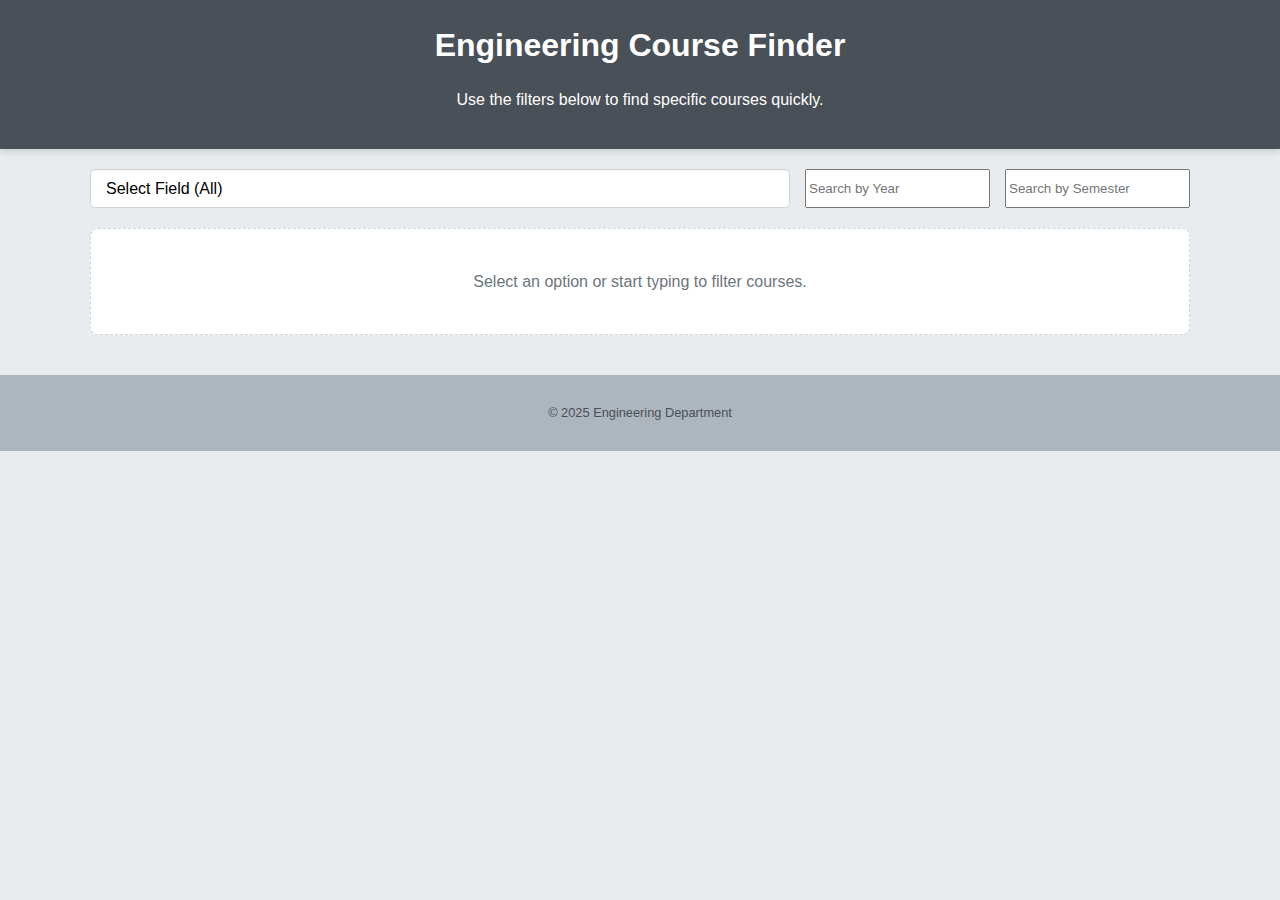
<file: finaldepartmentpage/index.html>
<!DOCTYPE html>
<html lang="en">
  <head>
    <meta charset="UTF-8" />
    <meta name="viewport" content="width=device-width, initial-scale=1.0" />
    <title>Department Course Finder Dashboard</title>
    <link rel="stylesheet" href="style.css" />
  </head>
  <body>
    <header>
      <h1>Engineering Course Finder</h1>
      <p>Use the filters below to find specific courses quickly.</p>
    </header>

    <main>
      <div class="filters-container">
        <!-- Changed from input to select/options -->
        <select id="filter-field">
          <option value="">Select Field (All)</option>
          <option value="Freshman (Common Courses)">
            Freshman (Common Courses)
          </option>
          <option value="Software Engineering">Software Engineering</option>
        </select>

        <input type="number" id="filter-year" placeholder="Search by Year " />
        <input
          type="number"
          id="filter-semester"
          placeholder="Search by Semester "
        />
      </div>

      <!-- Results will be displayed here dynamically -->
      <div id="results-container">
        <p class="no-results">
          Select an option or start typing to filter courses.
        </p>
      </div>
    </main>

    <footer>
      <p>&copy; 2025 Engineering Department</p>
    </footer>

    <!-- data.js file from previous response is required -->
    <script src="data.js"></script>
    <script src="script.js"></script>
  </body>
</html>
</file>
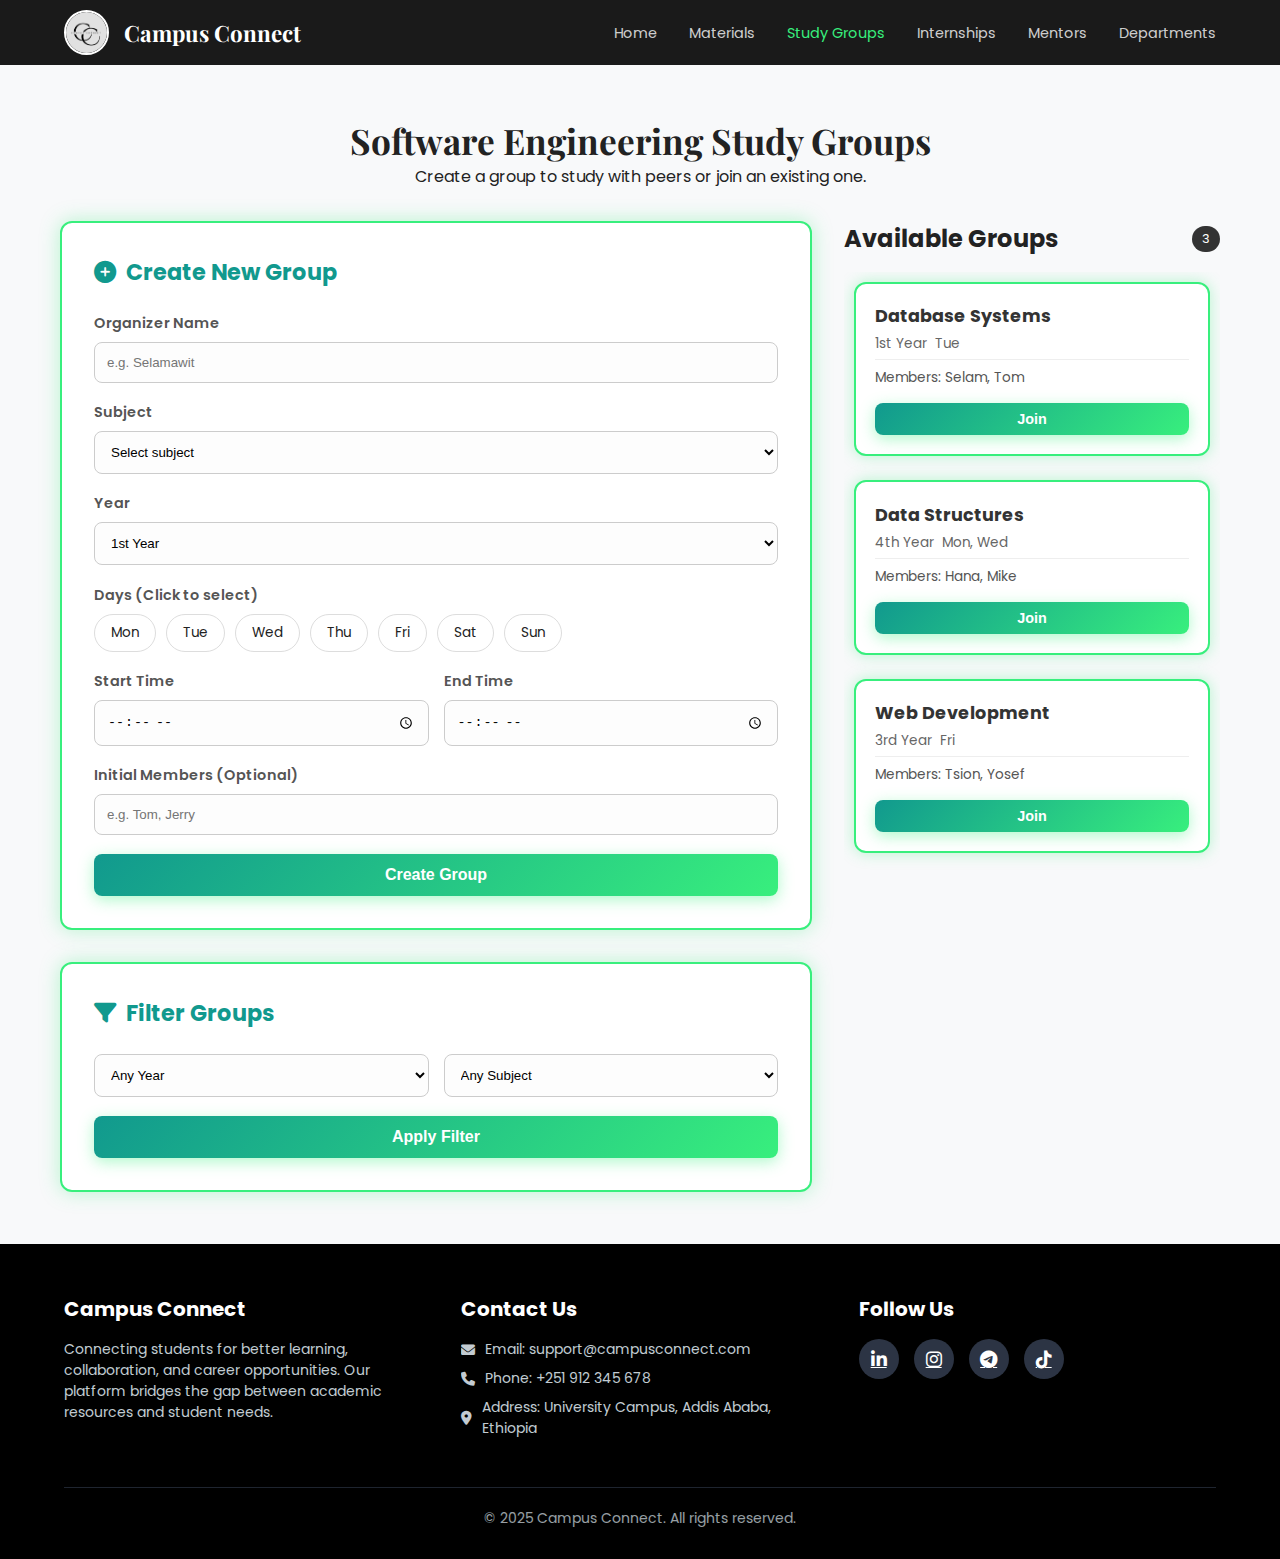
<file: 3,study_group.html>
<!DOCTYPE html>
<html lang="en">
<head>
  <meta charset="utf-8" />
  <meta name="viewport" content="width=device-width, initial-scale=1" />
  <title>Study Groups — Campus Connect</title>
  <link rel="stylesheet" href="https://cdnjs.cloudflare.com/ajax/libs/font-awesome/6.0.0/css/all.min.css">
  <link href="https://fonts.googleapis.com/css2?family=Playfair+Display:wght@700&family=Poppins:wght@300;400;500;600&display=swap" rel="stylesheet">
  <link rel="stylesheet" href="studygroup.css">
</head>
<body>

    <header>
        <nav class="navbar">
            <div class="logo-container">
                <!-- Ensure logo.png is in the folder -->
                <img src="pro logo-modified.png" alt="Campus Connect Logo" class="logo-img">
                <span class="logo-text">Campus Connect</span>
            </div>
            <ul class="nav-links">
                <li><a href="index.html">Home</a></li>
                <li><a href="materials.html">Materials</a></li>
                <li><a href="groups.html" class="active">Study Groups</a></li>
                <li><a href="internship.html">Internships</a></li>
                <li><a href="mentors.html">Mentors</a></li>
                <li><a href="department.html">Departments</a></li>
            </ul>
            <div class="hamburger">
                <i class="fas fa-bars"></i>
            </div>
        </nav>
    </header>

    <main class="main-content container">
        <div class="page-header">
            <h1>Software Engineering Study Groups</h1>
            <p>Create a group to study with peers or join an existing one.</p>
        </div>

        <div class="dashboard-grid">
            
            <!-- MAIN SECTION (Big Space): Forms -->
            <section class="main-form-section">
                
                <!-- 1. Create Group Form -->
                <div class="card form-card">
                    <h3><i class="fas fa-plus-circle"></i> Create New Group</h3>
                    <form id="create-group-form">
                        <div class="form-group">
                            <label>Organizer Name</label>
                            <input type="text" id="organizer" placeholder="e.g. Selamawit" required>
                        </div>
                        
                        <div class="form-group">
                            <label>Subject</label>
                            <select id="subject" required>
                                <option value="">Select subject</option>
                                <option value="Database Systems">Database Systems</option>
                                <option value="Data Structures">Data Structures</option>
                                <option value="Algorithms">Algorithms</option>
                                <option value="Web Development">Web Development</option>
                            </select>
                        </div>

                        <div class="form-group">
                            <label>Year</label>
                            <select id="year" required>
                                <option value="1st Year">1st Year</option>
                                <option value="2nd Year">2nd Year</option>
                                <option value="3rd Year">3rd Year</option>
                                <option value="4th Year">4th Year</option>
                            </select>
                        </div>
                        <div class="form-group">
                            <label>Days (Click to select)</label>
                            <div class="day-selector" id="day-selector">
                                <span class="day-btn" data-day="Mon">Mon</span>
                                <span class="day-btn" data-day="Tue">Tue</span>
                                <span class="day-btn" data-day="Wed">Wed</span>
                                <span class="day-btn" data-day="Thu">Thu</span>
                                <span class="day-btn" data-day="Fri">Fri</span>
                                <span class="day-btn" data-day="Sat">Sat</span>
                                <span class="day-btn" data-day="Sun">Sun</span>
                            </div>
                        </div>

                        <div class="form-row">
                            <div class="form-group">
                                <label>Start Time</label>
                                <input type="time" id="start-time" required>
                            </div>
                            <div class="form-group">
                                <label>End Time</label>
                                <input type="time" id="end-time" required>
                            </div>
                        </div>
                        
                         <div class="form-group">
                            <label>Initial Members (Optional)</label>
                            <input type="text" id="members" placeholder="e.g. Tom, Jerry">
                        </div>

                        <button type="submit">Create Group</button>
                    </form>
                </div>

                <!-- 2. Filter Form (Kept with main controls) -->
                <div class="card form-card">
                    <h3><i class="fas fa-filter"></i> Filter Groups</h3>
                    <div class="form-row">
                        <div class="form-group">
                            <select id="filter-year">
                                <option value="all">Any Year</option>
                                <option value="1st Year">1st Year</option>
                                <option value="2nd Year">2nd Year</option>
                                <option value="3rd Year">3rd Year</option>
                                <option value="4th Year">4th Year</option>
                            </select>
                        </div>
                        <div class="form-group">
                            <select id="filter-subject">
                                <option value="all">Any Subject</option>
                                <option value="Database Systems">Database Systems</option>
                                <option value="Data Structures">Data Structures</option>
                                <option value="Web Development">Web Development</option>
                            </select>
                        </div>
                    </div>
                    <button type="button" onclick="filterGroups()">Apply Filter</button>
                </div>
            </section>

            <!-- SIDEBAR (Small Space): List of Groups -->
            <aside class="sidebar-list">
                <div class="section-header-row">
                    <h2>Available Groups</h2>
                    <span class="badge-count" id="group-count">0</span>
                </div>

                <div id="groups-container">
                    <!-- Groups injected here -->
                </div>
            </aside>

        </div>
    </main>

    <footer>
    <div class="footer-container">
        <div class="footer-info">
            <h4>Campus Connect</h4>
            <p>Connecting students for better learning, collaboration, and career opportunities. Our platform bridges the gap between academic resources and student needs.</p>
        </div>
        
        <div class="contact-info">
            <h4>Contact Us</h4>
            <ul>
                <li><i class="fas fa-envelope"></i> Email: support@campusconnect.com</li>
                <li><i class="fas fa-phone"></i> Phone: +251 912 345 678</li>
                <li><i class="fas fa-map-marker-alt"></i> Address: University Campus, Addis Ababa, Ethiopia</li>
            </ul>
        </div>
        
        <div class="social-media">
            <h4>Follow Us</h4>
            <div class="social-icons">
                <a href="https://www.linkedin.com" target="_blank" class="social-icon">
                    <i class="fab fa-linkedin-in"></i>
                </a>
                <a href="https://www.instagram.com" target="_blank" class="social-icon">
                    <i class="fab fa-instagram"></i>
                </a>
                <a href="https://t.me" target="_blank" class="social-icon">
                    <i class="fab fa-telegram"></i>
                </a>
                <a href="https://www.tiktok.com" target="_blank" class="social-icon">
                    <i class="fab fa-tiktok"></i>
                </a>
            </div>
        </div>
    </div>
    
    <div class="copyright">
        <p>&copy; 2025 Campus Connect. All rights reserved.</p>
    </div>
  </footer>

    <script src="studygroup.js"></script>
</body>
</html>
</file>
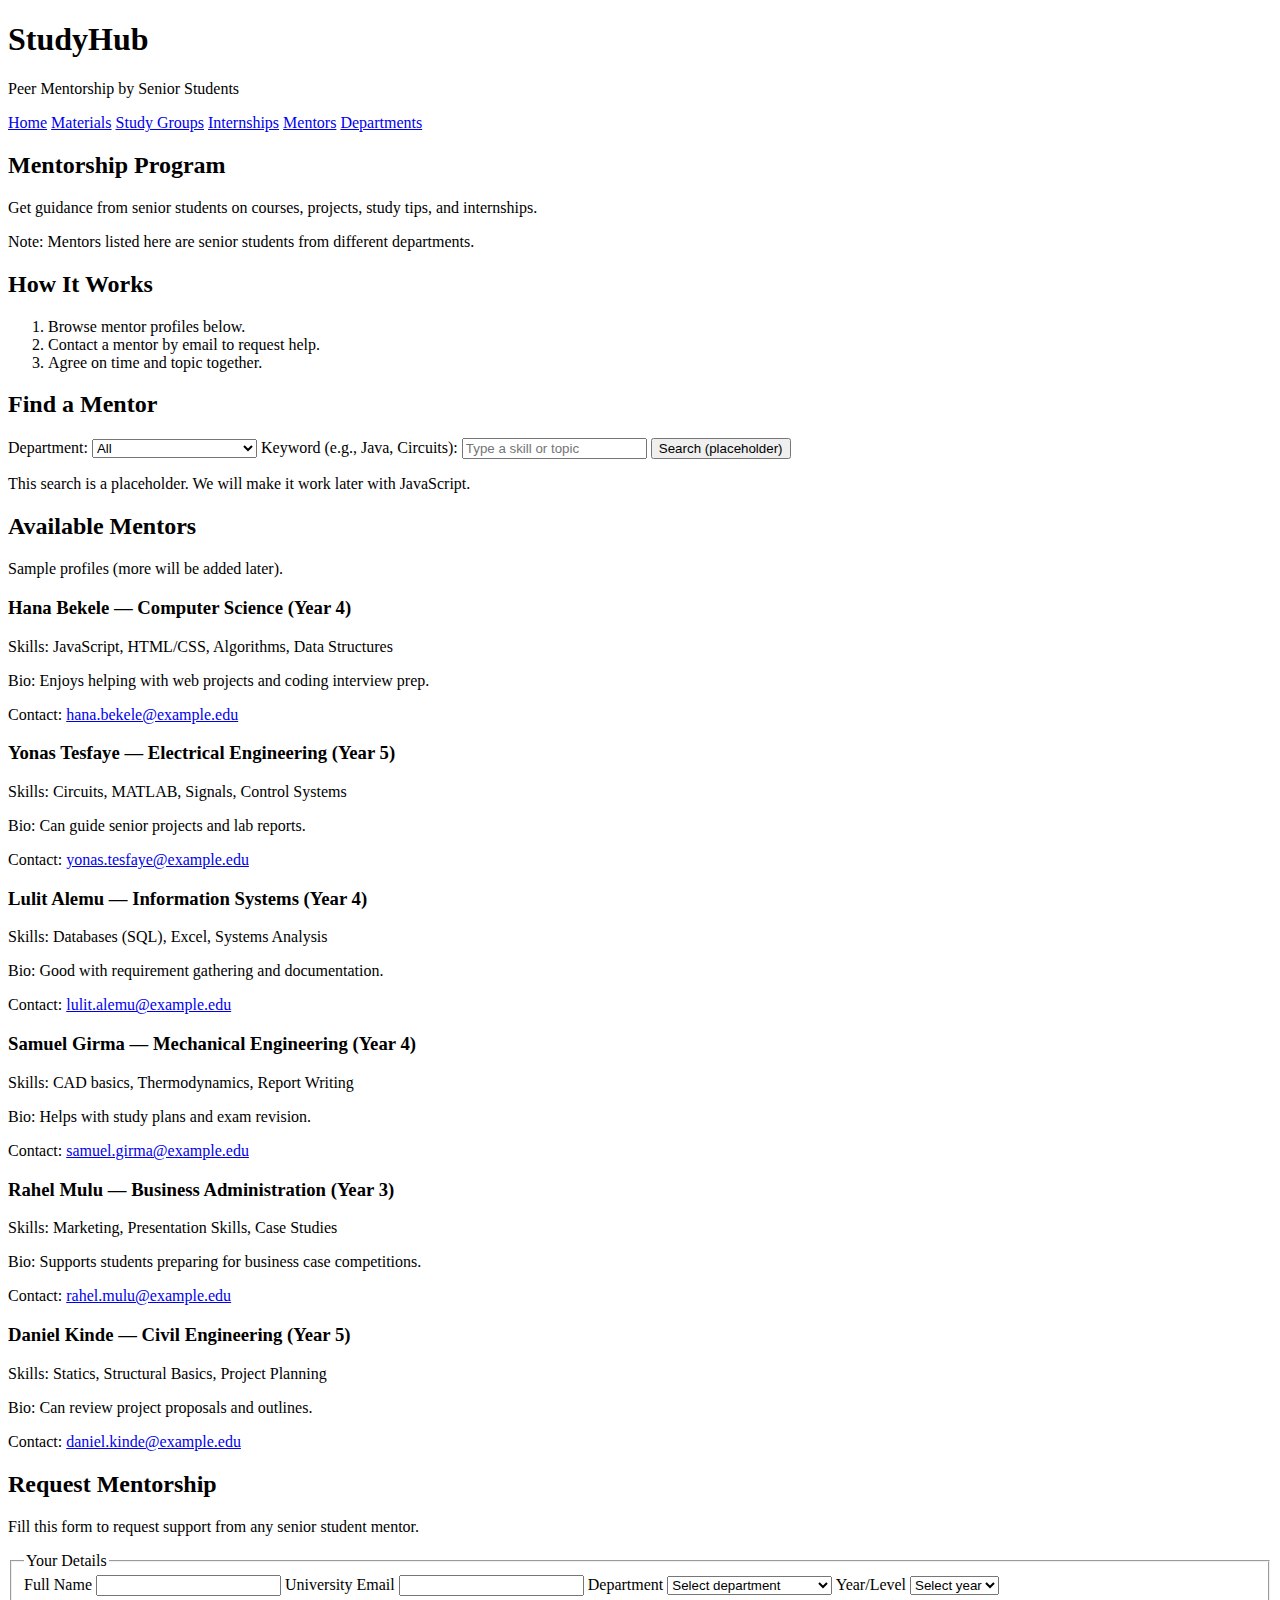
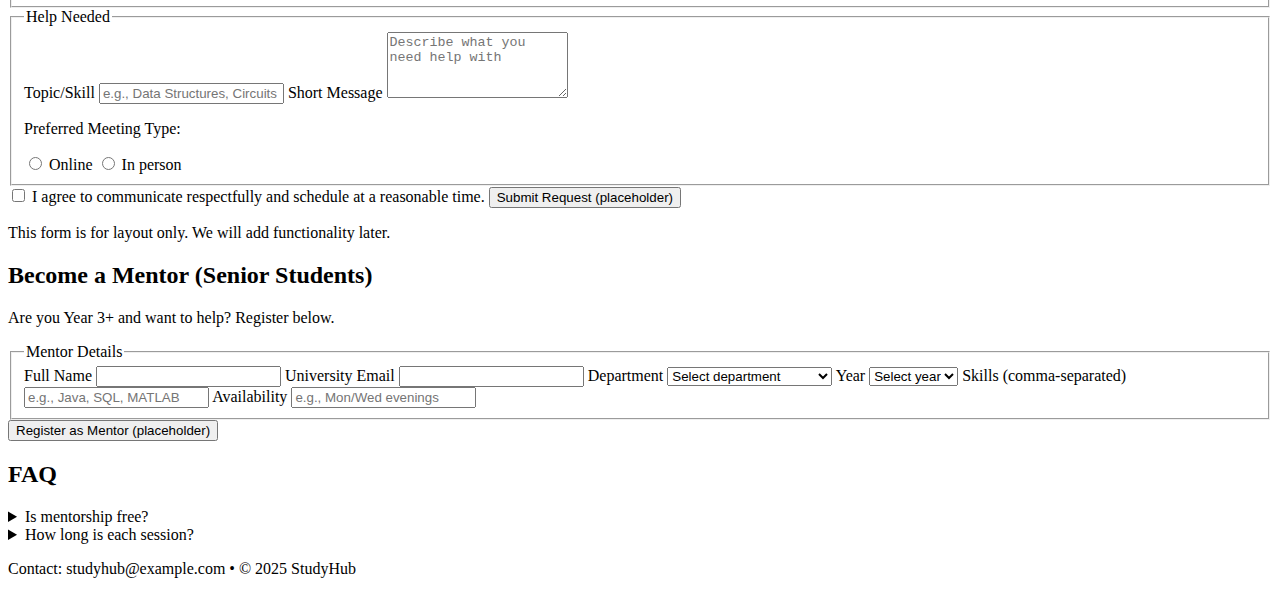
<file: 5.Mentorship_Page.html>
<!DOCTYPE html>
<html lang="en">
<head>
  <meta charset="utf-8" />
  <meta name="viewport" content="width=device-width, initial-scale=1" />
  <title>StudyHub — Mentorship</title>
  <meta name="description" content="Mentorship page for StudyHub. Senior students help juniors with courses, projects, and career prep." />
</head>
<body>
  <!-- Mentorship Page (HTML only; CSS/JS will be added later) -->
  <header>
    <h1>StudyHub</h1>
    <p>Peer Mentorship by Senior Students</p>

    <nav aria-label="Main navigation">
      <a href="index.html">Home</a>
      <a href="materials.html">Materials</a>
      <a href="groups.html">Study Groups</a>
      <a href="internships.html">Internships</a>
      <a href="mentors.html" aria-current="page">Mentors</a>
      <a href="departments.html">Departments</a>
    </nav>
  </header>

  <main>
    <!-- Intro -->
    <section id="intro">
      <h2>Mentorship Program</h2>
      <p>Get guidance from senior students on courses, projects, study tips, and internships.</p>
      <p>Note: Mentors listed here are senior students from different departments.</p>
    </section>

    <!-- How it works -->
    <section id="how-it-works">
      <h2>How It Works</h2>
      <ol>
        <li>Browse mentor profiles below.</li>
        <li>Contact a mentor by email to request help.</li>
        <li>Agree on time and topic together.</li>
      </ol>
    </section>

    <!-- Quick search placeholder (no JS yet) -->
    <section id="quick-search">
      <h2>Find a Mentor</h2>
      <form action="#" method="get">
        <label for="dept-filter">Department:</label>
        <select id="dept-filter" name="department">
          <option value="">All</option>
          <option value="cs">Computer Science</option>
          <option value="is">Information Systems</option>
          <option value="ee">Electrical Engineering</option>
          <option value="me">Mechanical Engineering</option>
          <option value="ba">Business Administration</option>
          <option value="ce">Civil Engineering</option>
        </select>

        <label for="topic-keyword">Keyword (e.g., Java, Circuits):</label>
        <input id="topic-keyword" name="q" type="search" placeholder="Type a skill or topic" />

        <button type="submit">Search (placeholder)</button>
      </form>
      <p>This search is a placeholder. We will make it work later with JavaScript.</p>
    </section>

    <!-- Mentor list -->
    <section id="mentor-list">
      <h2>Available Mentors</h2>
      <p>Sample profiles (more will be added later).</p>

      <article>
        <h3>Hana Bekele — Computer Science (Year 4)</h3>
        <p>Skills: JavaScript, HTML/CSS, Algorithms, Data Structures</p>
        <p>Bio: Enjoys helping with web projects and coding interview prep.</p>
        <p>Contact: <a href="mailto:hana.bekele@example.edu">hana.bekele@example.edu</a></p>
      </article>

      <article>
        <h3>Yonas Tesfaye — Electrical Engineering (Year 5)</h3>
        <p>Skills: Circuits, MATLAB, Signals, Control Systems</p>
        <p>Bio: Can guide senior projects and lab reports.</p>
        <p>Contact: <a href="mailto:yonas.tesfaye@example.edu">yonas.tesfaye@example.edu</a></p>
      </article>

      <article>
        <h3>Lulit Alemu — Information Systems (Year 4)</h3>
        <p>Skills: Databases (SQL), Excel, Systems Analysis</p>
        <p>Bio: Good with requirement gathering and documentation.</p>
        <p>Contact: <a href="mailto:lulit.alemu@example.edu">lulit.alemu@example.edu</a></p>
      </article>

      <article>
        <h3>Samuel Girma — Mechanical Engineering (Year 4)</h3>
        <p>Skills: CAD basics, Thermodynamics, Report Writing</p>
        <p>Bio: Helps with study plans and exam revision.</p>
        <p>Contact: <a href="mailto:samuel.girma@example.edu">samuel.girma@example.edu</a></p>
      </article>

      <article>
        <h3>Rahel Mulu — Business Administration (Year 3)</h3>
        <p>Skills: Marketing, Presentation Skills, Case Studies</p>
        <p>Bio: Supports students preparing for business case competitions.</p>
        <p>Contact: <a href="mailto:rahel.mulu@example.edu">rahel.mulu@example.edu</a></p>
      </article>

      <article>
        <h3>Daniel Kinde — Civil Engineering (Year 5)</h3>
        <p>Skills: Statics, Structural Basics, Project Planning</p>
        <p>Bio: Can review project proposals and outlines.</p>
        <p>Contact: <a href="mailto:daniel.kinde@example.edu">daniel.kinde@example.edu</a></p>
      </article>
    </section>

    <!-- Request mentorship form -->
    <section id="request-mentorship">
      <h2>Request Mentorship</h2>
      <p>Fill this form to request support from any senior student mentor.</p>

      <form action="#" method="post">
        <fieldset>
          <legend>Your Details</legend>
          <label for="req-name">Full Name</label>
          <input id="req-name" name="name" type="text" required />

          <label for="req-email">University Email</label>
          <input id="req-email" name="email" type="email" required />

          <label for="req-dept">Department</label>
          <select id="req-dept" name="department" required>
            <option value="">Select department</option>
            <option value="cs">Computer Science</option>
            <option value="is">Information Systems</option>
            <option value="ee">Electrical Engineering</option>
            <option value="me">Mechanical Engineering</option>
            <option value="ba">Business Administration</option>
            <option value="ce">Civil Engineering</option>
          </select>

          <label for="req-year">Year/Level</label>
          <select id="req-year" name="year" required>
            <option value="">Select year</option>
            <option>Year 1</option>
            <option>Year 2</option>
            <option>Year 3</option>
            <option>Year 4</option>
            <option>Year 5</option>
          </select>
        </fieldset>

        <fieldset>
          <legend>Help Needed</legend>
          <label for="req-topic">Topic/Skill</label>
          <input id="req-topic" name="topic" type="text" placeholder="e.g., Data Structures, Circuits" required />

          <label for="req-message">Short Message</label>
          <textarea id="req-message" name="message" rows="4" placeholder="Describe what you need help with" required></textarea>

          <p>Preferred Meeting Type:</p>
          <label><input type="radio" name="meet" value="online" required /> Online</label>
          <label><input type="radio" name="meet" value="in-person" /> In person</label>
        </fieldset>

        <label>
          <input type="checkbox" name="agree" required />
          I agree to communicate respectfully and schedule at a reasonable time.
        </label>

        <button type="submit">Submit Request (placeholder)</button>
      </form>
      <p>This form is for layout only. We will add functionality later.</p>
    </section>

    <!-- Become a mentor form -->
    <section id="become-mentor">
      <h2>Become a Mentor (Senior Students)</h2>
      <p>Are you Year 3+ and want to help? Register below.</p>

      <form action="#" method="post">
        <fieldset>
          <legend>Mentor Details</legend>
          <label for="m-name">Full Name</label>
          <input id="m-name" name="name" type="text" required />

          <label for="m-email">University Email</label>
          <input id="m-email" name="email" type="email" required />

          <label for="m-dept">Department</label>
          <select id="m-dept" name="department" required>
            <option value="">Select department</option>
            <option value="cs">Computer Science</option>
            <option value="is">Information Systems</option>
            <option value="ee">Electrical Engineering</option>
            <option value="me">Mechanical Engineering</option>
            <option value="ba">Business Administration</option>
            <option value="ce">Civil Engineering</option>
          </select>

          <label for="m-year">Year</label>
          <select id="m-year" name="year" required>
            <option value="">Select year</option>
            <option>Year 3</option>
            <option>Year 4</option>
            <option>Year 5</option>
          </select>

          <label for="m-skills">Skills (comma-separated)</label>
          <input id="m-skills" name="skills" type="text" placeholder="e.g., Java, SQL, MATLAB" required />

          <label for="m-availability">Availability</label>
          <input id="m-availability" name="availability" type="text" placeholder="e.g., Mon/Wed evenings" />
        </fieldset>

        <button type="submit">Register as Mentor (placeholder)</button>
      </form>
    </section>

    <!-- FAQ -->
    <section id="faq">
      <h2>FAQ</h2>
      <details>
        <summary>Is mentorship free?</summary>
        <p>Yes, it is peer support by senior students.</p>
      </details>
      <details>
        <summary>How long is each session?</summary>
        <p>Usually 30–60 minutes (decide with your mentor).</p>
      </details>
    </section>
  </main>

  <footer>
    <p>Contact: studyhub@example.com • © 2025 StudyHub</p>
  </footer>
</body>
</html>
</file>
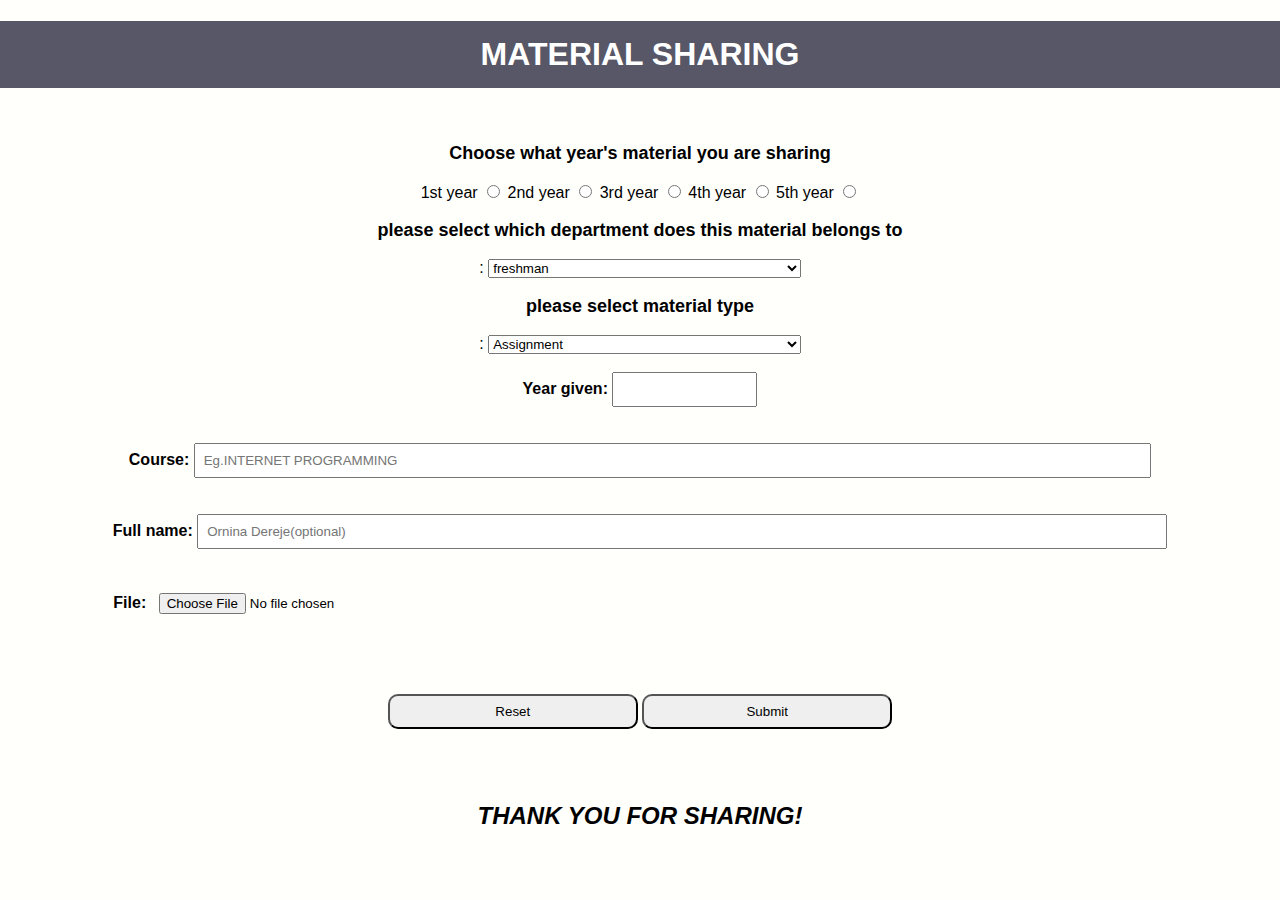
<file: material sharing.html>
<!DOCTYPE html>
<html lang="en">
    <head>
        <title>material sharing</title>
        <meta charset="UTF-8"/>
        <meta name="viewport" content="width=device-width, initial-scale=1.0"/>
    </head>
    <body style="background-color: rgb(255, 255, 252); 
    color: black ; 
    font-family: Arial, Helvetica, sans-serif; margin: 0;" >
     <h1 style="background-color:rgb(87, 87, 103); color:white; padding: 15px ;text-align: center;"><b>MATERIAL SHARING</b> </h1>   
<form style="text-align: center ; 
      padding: 15px;
      border-radius: 5px;
      margin-bottom: 20px;
      border: 0px solid #ddd;">
      <p style="font-size: large;"><strong>Choose what year's material you are sharing</strong> </p>
      <label>1st year</label>
<input type="radio" name="yearofstudy"/>
<label>2nd year</label>
<input type="radio" name="yearofstudy"/>
<label>3rd year</label>
<input type="radio" name="yearofstudy"/>
<label>4th year </label>
<input type="radio" name="yearofstudy"/>
<label>5th year</label>
<input type="radio" name="yearofstudy"/>
<br>
<p style="font-size: large;"><b>please select which department does this material belongs to</b></p>
<label for="dept">:</label>

<select style="width: 25%; height:10%;" id="dept" name="dept">
    <option value="freshman">freshman</option>
    <option value="Software">Software</option>
    <option value="Mechanical">Mechanical</option>
    <option value="ElectroMechanical">ElectroMechanical</option>
<option value="Chemical">Chemical</option>
<option value="Civil">Civil</option>
<option value="Electrical">Electrical</option>
<option value="Mining">Mining</option>
<option value="Enviromental">Enviromental</option>
<option value="Architecture">Architecture</option>
<option value="Food Science">Food Science</option>
<option value="Biotechnology">Biotechnology</option>
<option value="Industrial Chemistry">Industrial Chemistry</option>
<option value="Geology">Geology</option>
</select>
<p style="font-size: large;"><b>please select material type</b></p>
<label for="dept">:</label>

<select style="width: 25%; height:10%;" id="materialtype" name="materialtype">
    <option value="Assignment">Assignment</option>
    <option value="Power point">Power point</option>
    <option value="Module">Module</option>
    <option value="Lab Activities">Lab Activities</option>
    <option value="Quiz">Quiz</option>
    <option value="Mid">Mid</option>
<option value="Class test">Class test</option>
<option value="Final Exam">Final Exam</option>
<option value="Reference">Reference</option>
</select>
<br>
<div>
        <br>
        <label for="yeargiven"><b>Year given:</b></label>
        <input style="padding: 8px; width:10%; text-align: left;" type="number" id="yeargiven" name="yeargiven" min="2012" max="2099" required/>
</div>
<br>

    <div>
        <br>
        <label for="materialtitle"><b>Course:</b> </label>
        <input style="padding: 8px;width:75%;" type="text" ip="materialtitle" placeholder="Eg.INTERNET PROGRAMMING" required />
    </div>
    <br>
    <br>
     <div>
        <label for="fulln"><b>Full name: </b></label>
        <input style="padding: 8px;width:76%;" type="text" ip="fulln" placeholder="Ornina Dereje(optional)" />
        </div>
        <br>
        <br>
        <div>
        <label for="file"><b>File:</b> </label>
        <input style="padding: 8px;width:80%; height: 20%;" type="file" ip="file" name="file" placeholder="Upload your file here" required/>
        </div>
        <br>
        <br>
        <br>
        <br>
        <div>
            <input style="border-radius: 10px; text-align:center; padding: 8px;width:20%;" type="reset"/>
             <input style="border-radius: 10px; text-align:center; padding: 8px;width:20%;" type="submit"/>
        </div>

</form>
<br>

<h2 style="text-align: center; "><i>THANK YOU FOR SHARING!</i></iTHANK></h2>
    
</html>
</file>
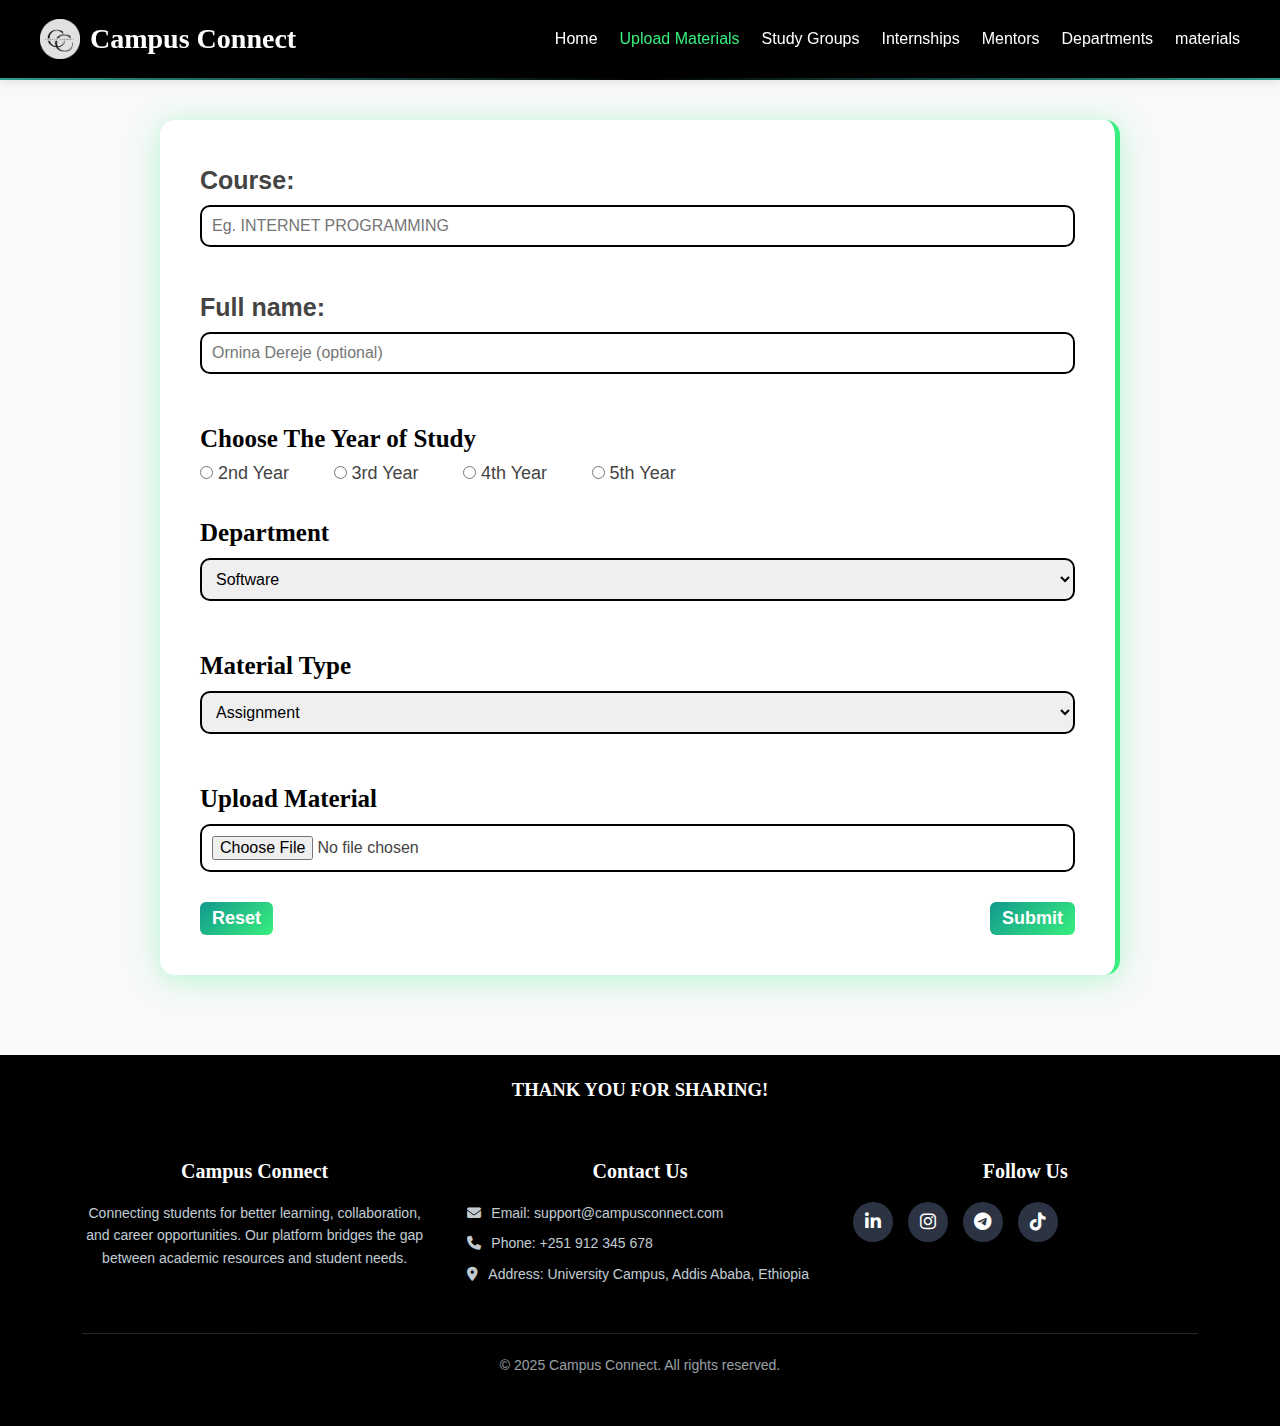
<file: materials.html>
<!DOCTYPE html>
<html lang="en">
<head>
    <meta charset="UTF-8">
    <meta name="viewport" content="width=device-width, initial-scale=1.0">
    <title>Campus Connect</title>
    
    <link rel="stylesheet" href="materialsharing.css">
    
    <link rel="preconnect" href="https://fonts.gstatic.com" crossorigin>
    <link href="https://fonts.googleapis.com/css2?family=Montserrat:ital,wght@0,100..900;1,100..900&display=swap" rel="stylesheet">
    <link rel="stylesheet" href="https://cdnjs.cloudflare.com/ajax/libs/font-awesome/6.5.1/css/all.min.css">
</head>
<body>

    <header>
        <nav class="navbar">
            <div class="logo">
                <img src="pro logo-modified.png" alt="Campus Connect Logo" class="logo-img">
                Campus Connect
            </div>
            
            <button class="burger-menu" id="burgerMenu">
                <i class="fas fa-bars"></i>
            </button>
            
            <ul class="nav-links" id="navLinks">
                <li><a href="index.html" >Home</a></li>
                <li><a href="materials.html" class="active"> Upload Materials</a></li>
                <li><a href="studygroup.html">Study Groups</a></li>
                <li><a href="internship.html">Internships</a></li>
                <li><a href="mentors.html">Mentors</a></li>
                <li><a href="department.html">Departments</a></li>
                 <li><a href="submit.html">materials</a></li>
            </ul>
        </nav>
    </header>
    <section class="container">
        <div class="form-card">
            <div style="margin-bottom: 20px;">
                <label for="materialtitle"><b style="font-size: 25px;">Course:</b></label>
                <input type="text" id="materialtitle" placeholder="Eg. INTERNET PROGRAMMING" required class="input-box"/>
            </div>
            <div style="margin-bottom: 20px;">
                <label for="fulln"><b style="font-size: 25px;">Full name:</b></label>
                <input type="text" id="fulln" placeholder="Ornina Dereje (optional)" class="input-box"/>

            </div>
            <h2 class="section-title" style="font-size: 25px;">Choose The Year of Study</h2>
            <div class="year-options" style="margin-bottom: 20px;">
                <label><input type="radio" name="year" value="2nd"> 2nd Year</label>
                <label><input type="radio" name="year" value="3rd"> 3rd Year</label>
                <label><input type="radio" name="year" value="4th"> 4th Year</label>
                <label><input type="radio" name="year" value="5th"> 5th Year</label>
            </div>
            <h2 class="section-title" style="font-size: 25px;">Department</h2>
            <select id="department" class="input-box" style="margin-bottom: 20px;">
                <option>Software</option>
            </select>
            <h2 class="section-title" style="font-size: 25px;">Material Type</h2>
            <select id="type" class="input-box" style="margin-bottom: 20px;">
                <option value="Assignment">Assignment</option>
                <option value="Power point">Power point</option>
                <option value="Module">Module</option>
                <option value="Lab Activities">Lab Activities</option>
                <option value="Quiz">Quiz</option>
                <option value="Mid">Mid</option>
                <option value="Class test">Class test</option>
                <option value="Final Exam">Final Exam</option>
                <option value="Reference">Reference</option>
            </select>
            <h2 class="section-title" style="font-size: 25px;">Upload Material</h2>
            <input type="file" id="file" class="file-input" style="margin-bottom: 30px;">
            <div class="button-group">
                <button type="reset" class="btn reset">Reset</button>
                <button type="button" class="btn submit" onclick="window.location.href='submit.html'">
  Submit
</button>



            </div>
        </div>
    </section>
    <div class="share">
        <h3 class="thanks">THANK YOU FOR SHARING!</h3>
          <footer>
    <div class="footer-container">
        <div class="footer-info">
            <h4>Campus Connect</h4>
            <p>Connecting students for better learning, collaboration, and career opportunities. Our platform bridges the gap between academic resources and student needs.</p>
        </div>
        
        <div class="contact-info">
            <h4>Contact Us</h4>
            <ul>
                <li><i class="fas fa-envelope"></i> Email: support@campusconnect.com</li>
                <li><i class="fas fa-phone"></i> Phone: +251 912 345 678</li>
                <li><i class="fas fa-map-marker-alt"></i> Address: University Campus, Addis Ababa, Ethiopia</li>
            </ul>
        </div>
        
        <div class="social-media">
            <h4>Follow Us</h4>
            <div class="social-icons">
                <a href="https://www.linkedin.com" target="_blank" class="social-icon">
                    <i class="fab fa-linkedin-in"></i>
                </a>
                <a href="https://www.instagram.com" target="_blank" class="social-icon">
                    <i class="fab fa-instagram"></i>
                </a>
                <a href="https://t.me" target="_blank" class="social-icon">
                    <i class="fab fa-telegram"></i>
                </a>
                <a href="https://www.tiktok.com" target="_blank" class="social-icon">
                    <i class="fab fa-tiktok"></i>
                </a>
            </div>
        </div>
    </div>
    
    <div class="copyright">
        <p>&copy; 2025 Campus Connect. All rights reserved.</p>
    </div>
  </footer>
    </div>
    <script src="upload.js"></script>
    <script src="index.js"></script>
    <script src="search.js"></script>
</body>
</html>
</file>
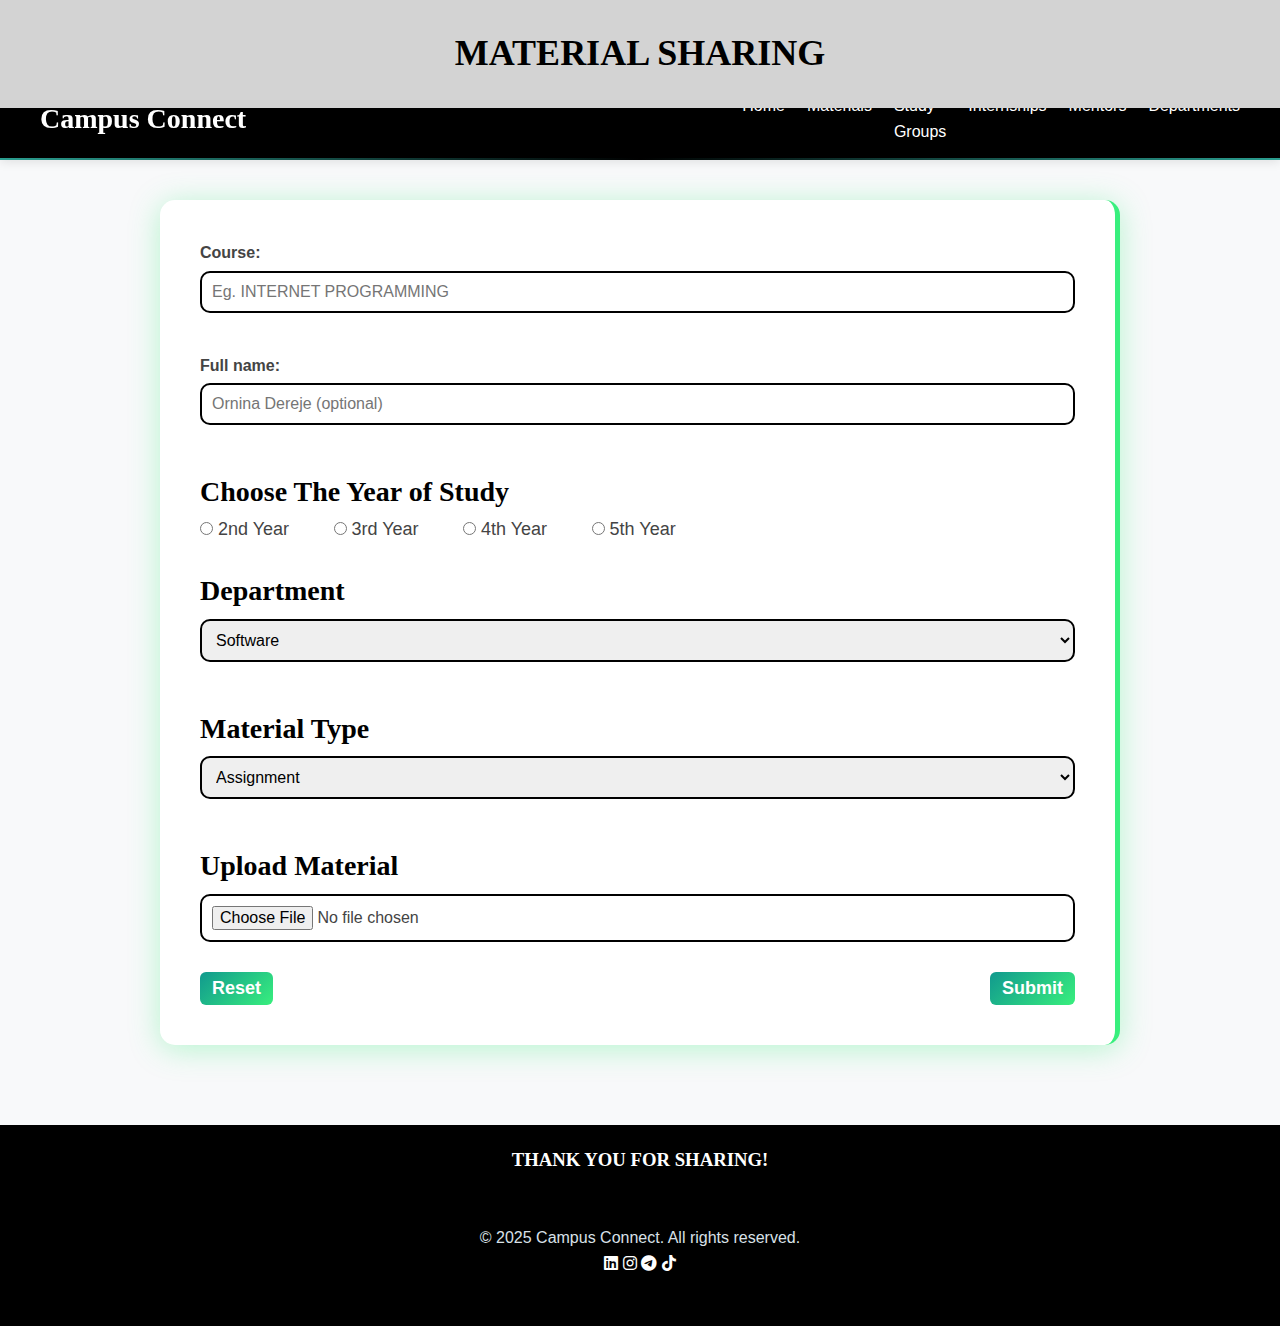
<file: materialsharing.html>
<!DOCTYPE html>
<html lang="en">
<head>
    <meta charset="UTF-8">
    <meta name="viewport" content="width=device-width, initial-scale=1.0">
    <title>Campus Connect</title>
    <link rel="stylesheet" href="materialsharing.css">
    <link rel="preconnect" href="https://fonts.gstatic.com" crossorigin>
    <link href="https://fonts.googleapis.com/css2?family=Montserrat:ital,wght@0,100..900;1,100..900&display=swap" rel="stylesheet">
    <link rel="stylesheet" href="https://cdnjs.cloudflare.com/ajax/libs/font-awesome/6.5.1/css/all.min.css">
</head>
<body>
    <nav class="navbar">
        <div class="logo">Campus Connect</div>
        <ul class="nav-links">
            <li><a href="#">Home</a></li>
            <li><a href="submit.html">Materials</a></li>
            <li><a href="#">Study <br> Groups</a></li>
            <li><a href="#">Internships</a></li>
            <li><a href="#">Mentors</a></li>
            <li><a href="#">Departments</a></li>
        </ul>
    </nav>
    <header class="page-title">
        <h1>MATERIAL SHARING</h1>
    </header>
    <section class="container">
        <div class="form-card">
            <div style="margin-bottom: 20px;">
                <label for="materialtitle"><b>Course:</b></label>
                <input type="text" id="materialtitle" placeholder="Eg. INTERNET PROGRAMMING" required class="input-box"/>
            </div>
            <div style="margin-bottom: 20px;">
                <label for="fulln"><b>Full name:</b></label>
                <input type="text" id="fulln" placeholder="Ornina Dereje (optional)" class="input-box"/>

            </div>
            <h2 class="section-title">Choose The Year of Study</h2>
            <div class="year-options" style="margin-bottom: 20px;">
                <label><input type="radio" name="year" value="2nd"> 2nd Year</label>
                <label><input type="radio" name="year" value="3rd"> 3rd Year</label>
                <label><input type="radio" name="year" value="4th"> 4th Year</label>
                <label><input type="radio" name="year" value="5th"> 5th Year</label>
            </div>
            <h2 class="section-title">Department</h2>
            <select id="department" class="input-box" style="margin-bottom: 20px;">
                <option>Software</option>
            </select>
            <h2 class="section-title">Material Type</h2>
            <select id="type" class="input-box" style="margin-bottom: 20px;">
                <option value="Assignment">Assignment</option>
                <option value="Power point">Power point</option>
                <option value="Module">Module</option>
                <option value="Lab Activities">Lab Activities</option>
                <option value="Quiz">Quiz</option>
                <option value="Mid">Mid</option>
                <option value="Class test">Class test</option>
                <option value="Final Exam">Final Exam</option>
                <option value="Reference">Reference</option>
            </select>
            <h2 class="section-title">Upload Material</h2>
            <input type="file" id="file" class="file-input" style="margin-bottom: 30px;">
            <div class="button-group">
                <button type="reset" class="btn reset">Reset</button>
                <button type="submit" class="btn submit">Submit</button>
            </div>
        </div>
    </section>
    <div class="share">
        <h3 class="thanks">THANK YOU FOR SHARING!</h3>
        <footer class="footer">
            <p>&copy; 2025 Campus Connect. All rights reserved.</p>
            <div class="social">
                <a href="#"><i class="fab fa-linkedin"></i></a>
                <a href="#"><i class="fab fa-instagram"></i></a>
                <a href="#"><i class="fab fa-telegram"></i></a>
                <a href="#"><i class="fab fa-tiktok"></i></a>
            </div>
        </footer>
    </div>
    <script src="upload.js"></script>
</body>
</html>
</file>
<file: finaldepartmentpage/style.css>
body {
    font-family: 'Segoe UI', Tahoma, Geneva, Verdana, sans-serif;
    background-color: #e9ecef;
    margin: 0;
    padding: 0;
    line-height: 1.6;
    color: #333;
}

header {
    background-color: #495057;
    color: white;
    padding: 20px 0;
    text-align: center;
    box-shadow: 0 4px 6px rgba(0, 0, 0, 0.1);
}

h1 {
    margin: 0;
}

main {
    max-width: 1100px;
    margin: 20px auto;
    padding: 0 20px;
}

.filters-container {
    display: flex;
    gap: 15px;
    margin-bottom: 20px;
    justify-content: center;
}

/* Unified styling for both input and select */
.filters-container input[type="text"],
.filters-container select { 
    padding: 10px 15px;
    border: 1px solid #ced4da;
    border-radius: 5px;
    flex: 1;
    font-size: 1em;
    box-shadow: inset 0 1px 2px rgba(0, 0, 0, 0.05);
    background-color: white;
    appearance: none; /* Removes default OS styling for select */
    cursor: pointer;
}

.filters-container input[type="text"]:focus,
.filters-container select:focus {
    outline: none;
    border-color: #6c757d;
    box-shadow: 0 0 0 0.2rem rgba(108, 117, 125, 0.25);
}

/* Results Display Styling (rest of CSS remains the same) */
.course-card {
    background: #fff;
    border: 1px solid #ddd;
    border-radius: 8px;
    padding: 15px;
    margin-bottom: 15px;
    box-shadow: 0 2px 5px rgba(0, 0, 0, 0.05);
}

.course-header {
    font-weight: bold;
    color: #495057;
    margin-bottom: 10px;
    border-bottom: 1px solid #eee;
    padding-bottom: 10px;
}

.course-item-row {
    display: flex;
    justify-content: space-between;
    align-items: center;
    padding: 8px 0;
    border-bottom: 1px solid #f8f9fa;
}

.course-item-row:last-child {
    border-bottom: none;
}

.course-item-row span {
    flex: 1;
    padding: 0 5px;
}

.course-item-row .code { flex: 0.8; font-weight: 500; }
.course-item-row .title { flex: 3; color: #000; }
.course-item-row .credits { flex: 0.5; text-align: center; }
.course-item-row .prereq { flex: 1.5; color: #6c757d; font-size: 0.9em;}

.no-results {
    text-align: center;
    color: #6c757d;
    padding: 40px;
    background: #fff;
    border-radius: 8px;
    border: 1px dashed #ced4da;
}

footer {
    text-align: center;
    margin-top: 40px;
    padding: 15px 0;
    background-color: #adb5bd;
    font-size: 0.8em;
    color: #495057;
}
</file>
<file: materialsharing.css>
* {
            margin: 0;
            padding: 0;
            box-sizing: border-box;
        }
body {
            font-family: 'Poppins', sans-serif;
            color: #444;
            background-color: #f8f9fa;
            line-height: 1.6;
            padding-top: 80px;
        }
        
        h1, h2, h3, h4, h5, h6 {
            font-family: 'Cormorant Garamond', serif;
            font-weight: 600;
        }
        
        a {
            text-decoration: none;
            color: inherit;
        }
        
        ul {
            list-style: none;
        }
        
        header {
            position: fixed;
            top: 0;
            left: 0;
            width: 100%;
            z-index: 1000;
        }
        
        .navbar {
            background-color: black;
            height: 80px;
            color: white;
            padding: 0 40px;
            display: flex;
            align-items: center;
            justify-content: space-between;
            position: relative;
            box-shadow: 0 2px 10px rgba(0, 0, 0, 0.1);
            border-bottom: 2px solid transparent;
            background-image: linear-gradient(black, black), 
                              linear-gradient(90deg, #2A9D8F, #000000, #2A9D8F);
            background-origin: border-box;
            background-clip: padding-box, border-box;
            animation: borderShine 3s infinite linear;
        }
        
        .logo {
            display: flex;
            align-items: center;
            gap: 10px;
            font-family: 'Cormorant Garamond', serif;
            font-size: 28px;
            font-weight: 600;
            z-index: 1001;
        }
        
        .logo-img {
            height: 40px;
            width: auto;
        }
        
        .nav-links {
            display: flex;
            gap: 22px;
        }
        
        .nav-links a {
            font-family: 'Poppins', sans-serif;
            font-size: 16px;
            transition: color 0.3s ease;
            padding: 8px 0;
            position: relative;
        }
        .nav-links a.active { color: #38ef7d; }
        .nav-links a:hover {
            color: #2A9D8F;
        }
        
        .nav-links a:active {
            font-weight: bold;
            text-decoration: underline;
            text-decoration-color: #2A9D8F;
        }
        
        .burger-menu {
            display: none;
            background: none;
            border: none;
            color: white;
            font-size: 28px;
            cursor: pointer;
            z-index: 1001;
            padding: 5px;
        }

.page-title {
    background:lightgray;
    padding: 25px 0;
    text-align: center;
    color: black;
}

.page-title h1 {
    color: black;
    font-size: 36px;
    font-weight: bold;
    background-color: lightgrey;
}

.container {
    display: flex;
    justify-content: center;
    padding: 40px;
}

.form-card {
    background: white;
    width: 80%;
    padding: 40px;
    border-radius: 15px;
    border: black;
    box-shadow: 0 4px 30px rgba(56, 239, 125, 0.35);
    border-right: 5px solid #38ef7d;

}

.section-title {
    font-size: 28px;
    color:  black;
    margin-top: 25px;
}

.input-box, .file-input {
    width: 100%;
    padding: 10px;
    border: 2px solid black;
    border-radius: 10px;
    margin: 5px 0 20px 0;
    font-size: 16px;
}

.year-options label {
    margin-right: 40px;
    font-size: 18px;
}

.btn{
    background: linear-gradient(135deg, #11998e 0%, #38ef7d 100%);
    color: white;
    padding: 6px 12px ;
    font-size: 18px;
    border: none;
    border-radius: 10px;
    cursor: pointer;
    text-decoration: none;
    border-radius: 6px;
    font-weight: 600;
    transition: 0.3s;
}
.btn.reset{
    margin-right: 20px;
}
.button-group{
    display: flex;
    justify-content: space-between;

}
.button-group :hover {
    background:white;
    color: #11998e;
    border: 1px solid black;
    font-weight:  700;
}
.materials-box {
    background: white;
    padding: 30px;
    border-radius: 12px;
    width: 80%;
    margin: auto;
    font-size: 20px;
}
.share{
    background: black;
    color: white;
    text-align: center;
    padding: 20px;
    margin-top: 40px;

}
.social i{
    color: white !important;
}
 footer {
            background-color: black;
            color: #D9E1E8;
            padding: 50px 0 30px;
        }
        
        .footer-container {
            width: 90%;
            max-width: 1200px;
            margin: 0 auto;
            display: flex;
            justify-content: space-between;
            align-items: flex-start;
            flex-wrap: wrap;
            gap: 40px;
        }
        
        .footer-info {
            flex: 1;
            min-width: 250px;
        }
        
        .footer-info h4 {
            color: white;
            margin-bottom: 15px;
            font-size: 20px;
        }
        
        .footer-info p {
            margin-bottom: 15px;
            font-size: 14px;
            opacity: 0.9;
        }
        
        .contact-info {
            flex: 1;
            min-width: 250px;
        }
        
        .contact-info h4 {
            color: white;
            margin-bottom: 15px;
            font-size: 20px;
        }
        
        .contact-info ul {
            padding: 0;
        }
        
        .contact-info li {
            margin: 8px 0;
            font-size: 14px;
            opacity: 0.9;
            display: flex;
            align-items: center;
            gap: 10px;
        }
        
        .social-media {
            flex: 1;
            min-width: 200px;
        }
        
        .social-media h4 {
            color: white;
            margin-bottom: 15px;
            font-size: 20px;
        }
        
        .social-icons {
            display: flex;
            gap: 15px;
            flex-wrap: wrap;
        }
        
        .social-icon {
            display: inline-flex;
            align-items: center;
            justify-content: center;
            width: 40px;
            height: 40px;
            background-color: #2c3444;
            border-radius: 50%;
            color: white;
            font-size: 18px;
            transition: all 0.3s ease;
        }
        
        .social-icon:hover {
            background-color: #2A9D8F;
            transform: translateY(-3px);
        }
        
        .copyright {
            text-align: center;
            margin-top: 40px;
            padding-top: 20px;
            border-top: 1px solid #2c3444;
            width: 90%;
            max-width: 1200px;
            margin-left: auto;
            margin-right: auto;
            font-size: 14px;
            opacity: 0.7;
        }
</file>
<file: studygroup.css>
/* --- 1. Variables & Reset --- */
:root {
    --bg-body: #f8f9fa;
    --bg-card: #ffffff;
    --text-main: #222222;
    /* The Campus Connect Green */
    --accent-gradient: linear-gradient(135deg, #11998e 0%, #38ef7d 100%);
    --accent-solid: #38ef7d; 
    --glow-color: rgba(56, 239, 125, 0.35); /* Stronger Green Glow */
    
    --font-head: 'Playfair Display', serif;
    --font-body: 'Poppins', sans-serif;
}

* { margin: 0; padding: 0; box-sizing: border-box; }
body { background-color: var(--bg-body); color: var(--text-main); font-family: var(--font-body); }

/* --- 2. Navbar --- */
.navbar {
    display: flex; justify-content: space-between; align-items: center;
    padding: 10px 5%; background: #1a1a1a; 
    color: white; position: sticky; top: 0; z-index: 100;
}
.logo-container { display: flex; align-items: center; gap: 15px; }
.logo-img { height: 45px; width: 45px; border-radius: 50%; border: 2px solid white; object-fit: cover; }
.logo-text { font-family: var(--font-head); font-size: 1.4rem; font-weight: 700; }
.nav-links { display: flex; gap: 2rem; list-style: none; }
.nav-links a { color: rgba(255,255,255,0.8); text-decoration: none; transition: 0.3s; font-size: 0.9rem; }
.nav-links a:hover, .nav-links a.active { color: #38ef7d; }
.hamburger { display: none; color: white; font-size: 1.5rem; }

/* --- 3. Layout Grid (The Big Change) --- */
.container { max-width: 1200px; margin: 0 auto; padding: 20px; }
.page-header { margin: 2rem 0; text-align: center; }
.page-header h1 { font-family: var(--font-head); font-size: 2.2rem; }

.dashboard-grid {
    display: grid;
    /* Main (Form) gets 2 parts, Sidebar (List) gets 1 part */
    grid-template-columns: 2fr 1fr; 
    gap: 2rem;
    align-items: start;
}

/* --- 4. Glowing Boxes (The Design Request) --- */
.card {
    background: var(--bg-card);
    padding: 2rem;
    border-radius: 12px;
    margin-bottom: 2rem;
    /* HERE IS THE GREEN GLOW FOR FORMS */
    border: 2px solid #38ef7d;
    box-shadow: 0 0 20px var(--glow-color);
}

.form-card h3 { font-size: 1.4rem; margin-bottom: 1.5rem; color: #11998e; display: flex; align-items: center; gap: 10px; }

.form-group { margin-bottom: 1.2rem; }
.form-group label { display: block; font-size: 0.9rem; color: #555; margin-bottom: 8px; font-weight: 600; }
.form-row { display: grid; grid-template-columns: 1fr 1fr; gap: 15px; }

input, select {
    width: 100%; padding: 12px;
    border: 1px solid #ccc; border-radius: 8px;
    background: #fdfdfd; outline: none; transition: 0.3s;
}
input:focus, select:focus { border-color: var(--accent-solid); background: #fff; box-shadow: 0 0 5px var(--glow-color); }

/* Day Selector Buttons */
.day-selector { display: flex; flex-wrap: wrap; gap: 10px; }
.day-btn {
    font-size: 0.85rem; padding: 8px 16px;
    border: 1px solid #ddd; border-radius: 20px;
    cursor: pointer; transition: 0.2s; background: white;
}
.day-btn:hover { border-color: #38ef7d; color: #38ef7d; }
.day-btn.selected {
    background: var(--accent-solid); color: white; border-color: var(--accent-solid);
    box-shadow: 0 0 10px var(--glow-color);
}

/* --- 5. Buttons (ALL GREEN) --- */
/* Merged styles so ALL buttons look the same */
button {
    background: var(--accent-gradient); 
    color: white; border: none;
    padding: 12px; width: 100%; border-radius: 8px;
    font-weight: 600; cursor: pointer; transition: transform 0.2s;
    font-size: 1rem;
    box-shadow: 0 4px 15px rgba(56, 239, 125, 0.4); /* Button Shadow */
}
button:hover { opacity: 0.95; transform: translateY(-2px); }

/* --- 6. Results List (Sidebar Style) --- */
.section-header-row {
    display: flex; justify-content: space-between; align-items: center; margin-bottom: 1rem;
}
.badge-count { background: #333; color: white; padding: 4px 10px; border-radius: 20px; font-size: 0.8rem; }

/* Scrollable list so it fits in the sidebar */
#groups-container {
    max-height: 800px;
    overflow-y: auto;
    padding: 10px; /* Space for shadow */
}
.group-card {
    background: white; border-radius: 12px; padding: 1.2rem;
    margin-bottom: 1.5rem;
    display: flex; flex-direction: column; gap: 10px;
    
    /* HERE IS THE GREEN GLOW FOR LIST ITEMS */
    border: 2px solid #38ef7d;
    box-shadow: 0 0 15px var(--glow-color);
    transition: transform 0.2s;
}

.group-card:hover { transform: translateY(-3px); }

.group-info h4 { font-size: 1.1rem; margin-bottom: 5px; font-weight: 700; color: #333; }
.group-meta { font-size: 0.85rem; color: #666; display: flex; flex-wrap: wrap; gap: 8px; align-items: center; }
.group-members { font-size: 0.85rem; color: #555; border-top: 1px solid #eee; padding-top: 8px; margin-top: 5px; }

/* Make the Join button slightly smaller for the list */
.btn-join {
    padding: 8px; font-size: 0.9rem; margin-top: 5px;
}

/* Responsive */
@media (max-width: 768px) {
    .dashboard-grid { grid-template-columns: 1fr; }
    .nav-links { display: none; }
    .hamburger { display: block; }
}
 footer {
            background-color: black;
            color: #D9E1E8;
            padding: 50px 0 30px;
        }
        
        .footer-container {
            width: 90%;
            max-width: 1200px;
            margin: 0 auto;
            display: flex;
            justify-content: space-between;
            align-items: flex-start;
            flex-wrap: wrap;
            gap: 40px;
        }
        
        .footer-info {
            flex: 1;
            min-width: 250px;
        }
        
        .footer-info h4 {
            color: white;
            margin-bottom: 15px;
            font-size: 20px;
        }
        
        .footer-info p {
            margin-bottom: 15px;
            font-size: 14px;
            opacity: 0.9;
        }
        
        .contact-info {
            flex: 1;
            min-width: 250px;
        }
        
        .contact-info h4 {
            color: white;
            margin-bottom: 15px;
            font-size: 20px;
        }
        
        .contact-info ul {
            padding: 0;
        }
        
        .contact-info li {
            margin: 8px 0;
            font-size: 14px;
            opacity: 0.9;
            display: flex;
            align-items: center;
            gap: 10px;
        }
        
        .social-media {
            flex: 1;
            min-width: 200px;
        }
        
        .social-media h4 {
            color: white;
            margin-bottom: 15px;
            font-size: 20px;
        }
        
        .social-icons {
            display: flex;
            gap: 15px;
            flex-wrap: wrap;
        }
        
        .social-icon {
            display: inline-flex;
            align-items: center;
            justify-content: center;
            width: 40px;
            height: 40px;
            background-color: #2c3444;
            border-radius: 50%;
            color: white;
            font-size: 18px;
            transition: all 0.3s ease;
        }
        
        .social-icon:hover {
            background-color: #2A9D8F;
            transform: translateY(-3px);
        }
        
        .copyright {
            text-align: center;
            margin-top: 40px;
            padding-top: 20px;
            border-top: 1px solid #2c3444;
            width: 90%;
            max-width: 1200px;
            margin-left: auto;
            margin-right: auto;
            font-size: 14px;
            opacity: 0.7;
        }
        
        @media (max-width: 992px) {
            .feature-container {
                grid-template-columns: repeat(auto-fit, minmax(280px, 1fr));
            }
            
            .hero h1 {
                font-size: 3.5rem;
            }
        }
        
        @media (max-width: 768px) {
            .navbar {
                padding: 0 20px;
                height: 70px;
            }
            
            body {
                padding-top: 70px;
            }
            
            .hero {
                height: calc(100vh - 70px);
                min-height: 450px;
            }
            
            .logo {
                font-size: 24px;
            }
            
            .burger-menu {
                display: block;
            }
            
            .nav-links {
                position: fixed;
                top: 70px;
                left: 0;
                width: 100%;
                background-color: rgba(0, 0, 0, 0.95);
                flex-direction: column;
                align-items: center;
                padding: 20px 0;
                gap: 0;
                transform: translateY(-100%);
                opacity: 0;
                visibility: hidden;
                transition: all 0.3s ease;
                box-shadow: 0 10px 20px rgba(0,0,0,0.2);
                z-index: 1000;
            }
            
            .nav-links.active {
                transform: translateY(0);
                opacity: 1;
                visibility: visible;
            }
            
            .nav-links li {
                width: 100%;
                text-align: center;
                border-bottom: 1px solid rgba(255,255,255,0.1);
            }
            
            .nav-links a {
                display: block;
                padding: 18px 20px;
                font-size: 18px;
                transition: all 0.3s ease;
            }
            
            .nav-links a:hover {
                background-color: rgba(42, 157, 143, 0.1);
                color: #2A9D8F;
            }
            
            .hero {
                background-attachment: scroll;
            }
            
            .hero h1 {
                font-size: 2.8rem;
                margin-bottom: 20px;
            }
            
            .hero p {
                font-size: 1.1rem;
            }
            
            .cta-btn {
                padding: 14px 35px;
                font-size: 1rem;
            }
            
            .section-title {
                font-size: 30px;
            }
            
            .feature-container {
                width: 95%;
            }
            
            .feature-image {
                height: 180px;
            }
            
            .footer-container {
                flex-direction: column;
                gap: 30px;
            }
            
            .contact-info, .social-media {
                width: 100%;
            }
        }
        
        @media (max-width: 480px) {
            .hero h1 {
                font-size: 2.2rem;
            }
            
            .hero p {
                font-size: 1rem;
            }
            
            .cta-btn {
                padding: 12px 30px;
                font-size: 0.95rem;
            }
            
            .feature-container {
                grid-template-columns: 1fr;
            }
            
            .feature-content {
                padding: 20px;
            }
            
            .navbar {
                padding: 0 15px;
            }
            
            .burger-menu {
                font-size: 24px;
            }
            
            .hero-content {
                padding: 20px;
            }
            
            .scroll-indicator {
                bottom: 20px;
            }
            
            .scroll-indicator i {
                font-size: 1.5rem;
            }
        }
</file>
